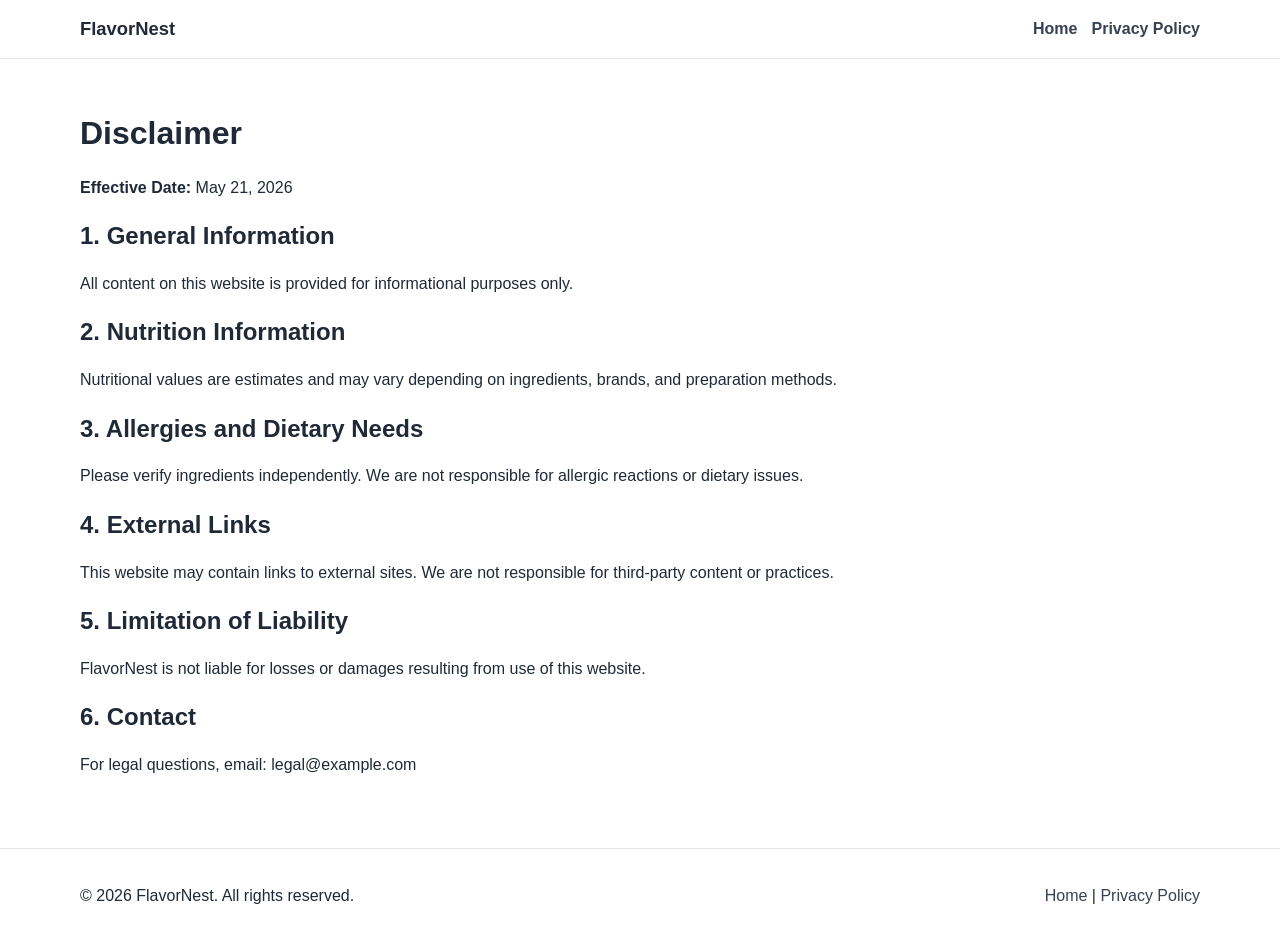
<file: public/disclaimer.html>
<!DOCTYPE html>
<html lang="en">
<head>
  <meta charset="UTF-8" />
  <meta name="viewport" content="width=device-width, initial-scale=1.0" />
  <title>Disclaimer | FlavorNest</title>
  <meta name="description" content="Read the FlavorNest disclaimer regarding food content, nutrition information, and liability limitations." />
  <meta name="robots" content="index, follow" />
  <link rel="canonical" href="https://www.example.com/disclaimer.html" />
  <link rel="stylesheet" href="style.css" />
</head>
<body>
  <header class="site-header">
    <div class="container nav-wrap">
      <a href="index.html" class="logo">FlavorNest</a>
      <nav>
        <ul class="nav-links">
          <li><a href="index.html">Home</a></li>
          <li><a href="privacy-policy.html">Privacy Policy</a></li>
        </ul>
      </nav>
    </div>
  </header>

  <main class="section">
    <div class="container legal">
      <h1>Disclaimer</h1>
      <p><strong>Effective Date:</strong> May 21, 2026</p>

      <h2>1. General Information</h2>
      <p>All content on this website is provided for informational purposes only.</p>

      <h2>2. Nutrition Information</h2>
      <p>Nutritional values are estimates and may vary depending on ingredients, brands, and preparation methods.</p>

      <h2>3. Allergies and Dietary Needs</h2>
      <p>Please verify ingredients independently. We are not responsible for allergic reactions or dietary issues.</p>

      <h2>4. External Links</h2>
      <p>This website may contain links to external sites. We are not responsible for third-party content or practices.</p>

      <h2>5. Limitation of Liability</h2>
      <p>FlavorNest is not liable for losses or damages resulting from use of this website.</p>

      <h2>6. Contact</h2>
      <p>For legal questions, email: legal@example.com</p>
    </div>
  </main>

  <footer class="site-footer">
    <div class="container footer-wrap">
      <p>© <span id="year"></span> FlavorNest. All rights reserved.</p>
      <div>
        <a href="index.html">Home</a> |
        <a href="privacy-policy.html">Privacy Policy</a>
      </div>
    </div>
  </footer>
  <script src="script.js"></script>
</body>
</html>
</file>
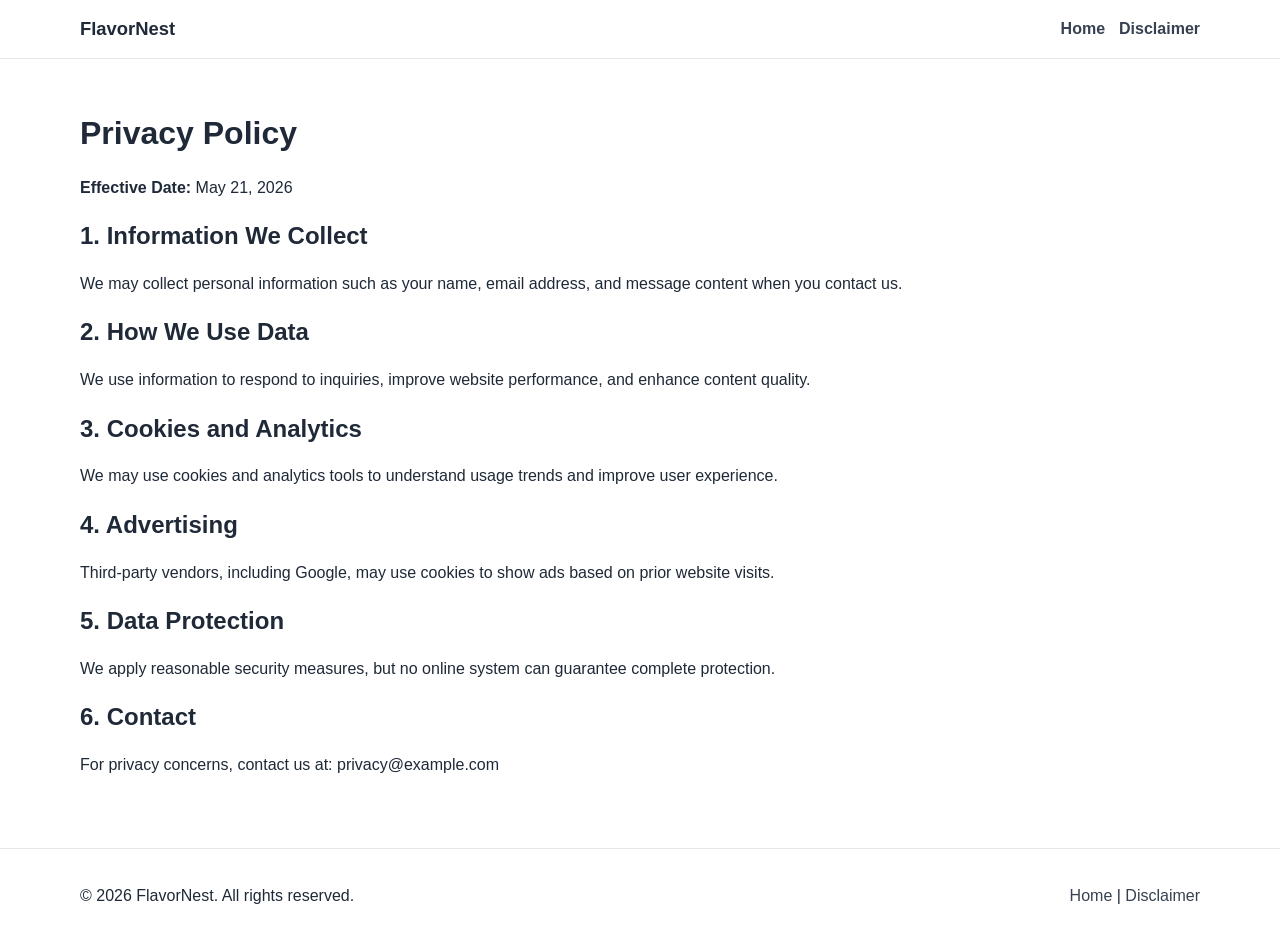
<file: public/privacy-policy.html>
<!DOCTYPE html>
<html lang="en">
<head>
  <meta charset="UTF-8" />
  <meta name="viewport" content="width=device-width, initial-scale=1.0" />
  <title>Privacy Policy | FlavorNest</title>
  <meta name="description" content="Read FlavorNest's privacy policy to understand data collection, cookie usage, and advertising practices." />
  <meta name="robots" content="index, follow" />
  <link rel="canonical" href="https://www.example.com/privacy-policy.html" />
  <link rel="stylesheet" href="style.css" />
</head>
<body>
  <header class="site-header">
    <div class="container nav-wrap">
      <a href="index.html" class="logo">FlavorNest</a>
      <nav>
        <ul class="nav-links">
          <li><a href="index.html">Home</a></li>
          <li><a href="disclaimer.html">Disclaimer</a></li>
        </ul>
      </nav>
    </div>
  </header>

  <main class="section">
    <div class="container legal">
      <h1>Privacy Policy</h1>
      <p><strong>Effective Date:</strong> May 21, 2026</p>

      <h2>1. Information We Collect</h2>
      <p>We may collect personal information such as your name, email address, and message content when you contact us.</p>

      <h2>2. How We Use Data</h2>
      <p>We use information to respond to inquiries, improve website performance, and enhance content quality.</p>

      <h2>3. Cookies and Analytics</h2>
      <p>We may use cookies and analytics tools to understand usage trends and improve user experience.</p>

      <h2>4. Advertising</h2>
      <p>Third-party vendors, including Google, may use cookies to show ads based on prior website visits.</p>

      <h2>5. Data Protection</h2>
      <p>We apply reasonable security measures, but no online system can guarantee complete protection.</p>

      <h2>6. Contact</h2>
      <p>For privacy concerns, contact us at: privacy@example.com</p>
    </div>
  </main>

  <footer class="site-footer">
    <div class="container footer-wrap">
      <p>© <span id="year"></span> FlavorNest. All rights reserved.</p>
      <div>
        <a href="index.html">Home</a> |
        <a href="disclaimer.html">Disclaimer</a>
      </div>
    </div>
  </footer>
  <script src="script.js"></script>
</body>
</html>
</file>
<file: public/style.css>
:root{
  --bg:#ffffff;
  --text:#1f2937;
  --muted:#f9fafb;
  --primary:#ea580c;
  --primary-dark:#c2410c;
  --border:#e5e7eb;
}
*{box-sizing:border-box}
body{
  margin:0;
  font-family:Arial,sans-serif;
  color:var(--text);
  background:var(--bg);
  line-height:1.65;
}
.container{width:min(1120px,92%);margin:0 auto}
.site-header{
  position:sticky;top:0;z-index:100;
  background:#fff;border-bottom:1px solid var(--border);
}
.nav-wrap{
  display:flex;justify-content:space-between;align-items:center;padding:14px 0;
}
.logo{
  text-decoration:none;color:var(--text);font-weight:700;font-size:1.15rem;
}
.nav-links{
  list-style:none;display:flex;gap:14px;margin:0;padding:0;
}
.nav-links a{
  text-decoration:none;color:#374151;font-weight:600;
}
.hero{padding:50px 0}
.hero-grid{
  display:grid;grid-template-columns:1.2fr 1fr;gap:24px;align-items:center;
}
.hero img{
  width:100%;border-radius:12px;border:1px solid var(--border);
}
.section{padding:54px 0}
.muted{background:var(--muted)}
h1,h2,h3{line-height:1.25}
.cards{
  display:grid;grid-template-columns:repeat(auto-fit,minmax(240px,1fr));gap:18px;
}
.card{
  background:#fff;border:1px solid var(--border);border-radius:12px;overflow:hidden;
}
.card img{
  width:100%;height:180px;object-fit:cover;
}
.card-body{padding:14px}
.article article{max-width:880px}
.btn{
  display:inline-block;background:var(--primary);color:#fff;text-decoration:none;border:none;
  padding:10px 16px;border-radius:8px;font-weight:700;cursor:pointer;
}
.btn:hover{background:var(--primary-dark)}
.contact-form{
  max-width:620px;display:grid;gap:10px;
}
input,textarea{
  width:100%;padding:10px;border:1px solid #d1d5db;border-radius:8px;font:inherit;
}
.site-footer{
  border-top:1px solid var(--border);padding:18px 0;background:#fff;
}
.footer-wrap{
  display:flex;justify-content:space-between;align-items:center;gap:12px;flex-wrap:wrap;
}
.footer-wrap a{text-decoration:none;color:#374151}
.legal h1{margin-top:0}
@media (max-width:860px){
  .hero-grid{grid-template-columns:1fr}
}
</file>
